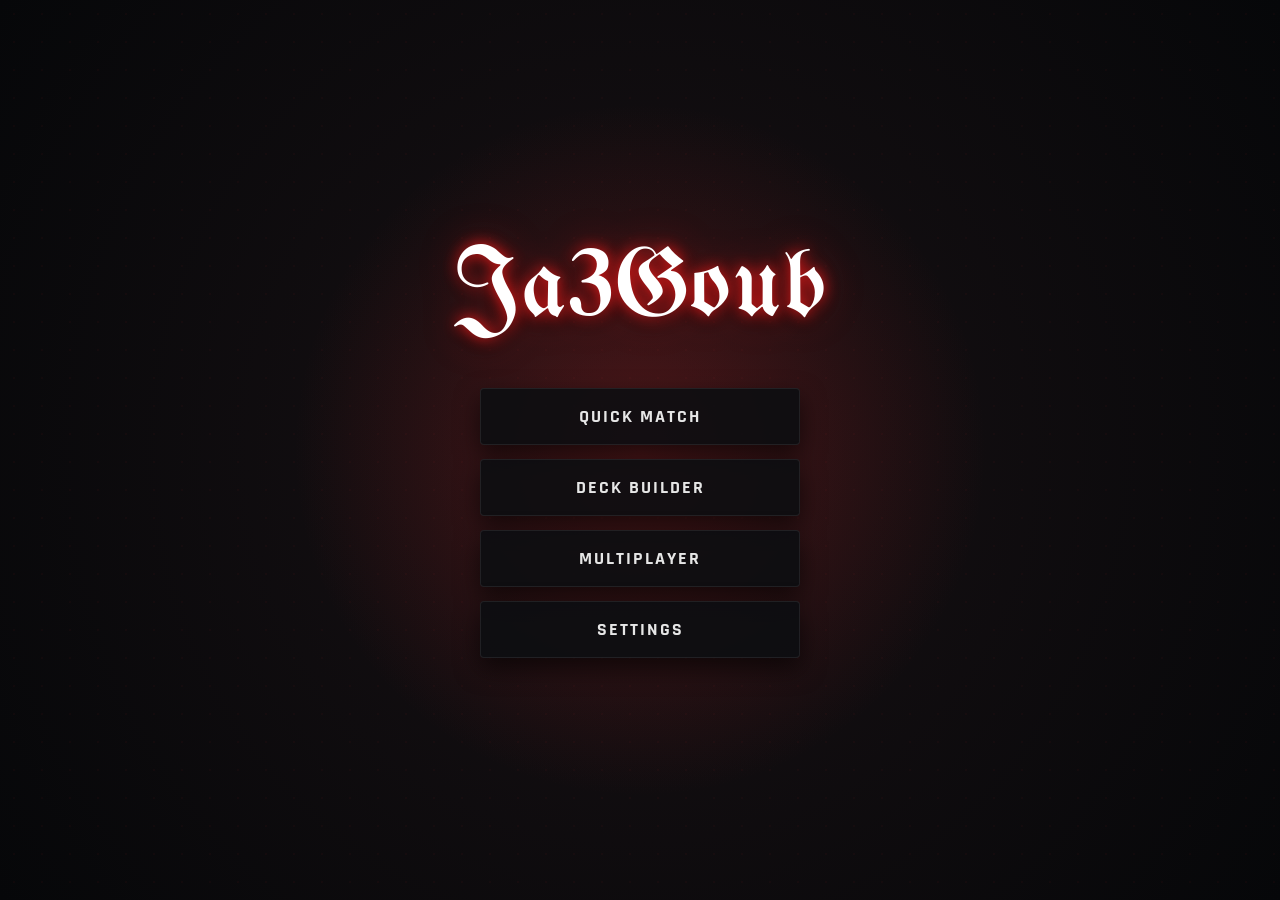
<file: index.html>
<!DOCTYPE html>
<html lang="en">
<head>
  <meta charset="UTF-8">
  <meta name="viewport" content="width=device-width, initial-scale=1.0">
  <title>Ja3Goub — Dark Gothic Edition</title>

  <!-- Google Fonts: Pirata One & UnifrakturMaguntia (Gothic Calligraphy) + Rajdhani (UI) -->
  <link rel="preconnect" href="https://fonts.googleapis.com">
  <link rel="preconnect" href="https://fonts.gstatic.com" crossorigin>
  <link href="https://fonts.googleapis.com/css2?family=Pirata+One&family=UnifrakturMaguntia&family=Rajdhani:wght@600;700&display=swap" rel="stylesheet">

  <link rel="stylesheet" href="style.css">
</head>
<body>

  <!-- Ambient Dark Red Background Lighting -->
  <div class="bg-spotlight"></div>
  <div class="bg-mesh"></div>

  <!-- Central Menu Container -->
  <div class="menu-wrap">
    <header class="game-header">
      <h1 class="game-title">Ja3Goub</h1>
      <p class="game-version">V1.0 • Dark Card Game</p>
    </header>

    <div class="menu-list">
      <button class="menu-btn" onclick="triggerAction('Match')">
        <span class="btn-line-top"></span>
        <span class="btn-line-bottom"></span>
        <span class="btn-text">Quick Match</span>
      </button>

      <button class="menu-btn" onclick="triggerAction('Decks')">
        <span class="btn-line-top"></span>
        <span class="btn-line-bottom"></span>
        <span class="btn-text">Deck Builder</span>
      </button>

      <button class="menu-btn" onclick="triggerAction('Lobby')">
        <span class="btn-line-top"></span>
        <span class="btn-line-bottom"></span>
        <span class="btn-text">Multiplayer</span>
      </button>

      <button class="menu-btn" onclick="triggerAction('Settings')">
        <span class="btn-line-top"></span>
        <span class="btn-line-bottom"></span>
        <span class="btn-text">Settings</span>
      </button>
    </div>
  </div>

  <script src="main.js"></script>
</body>
</html>
</file>
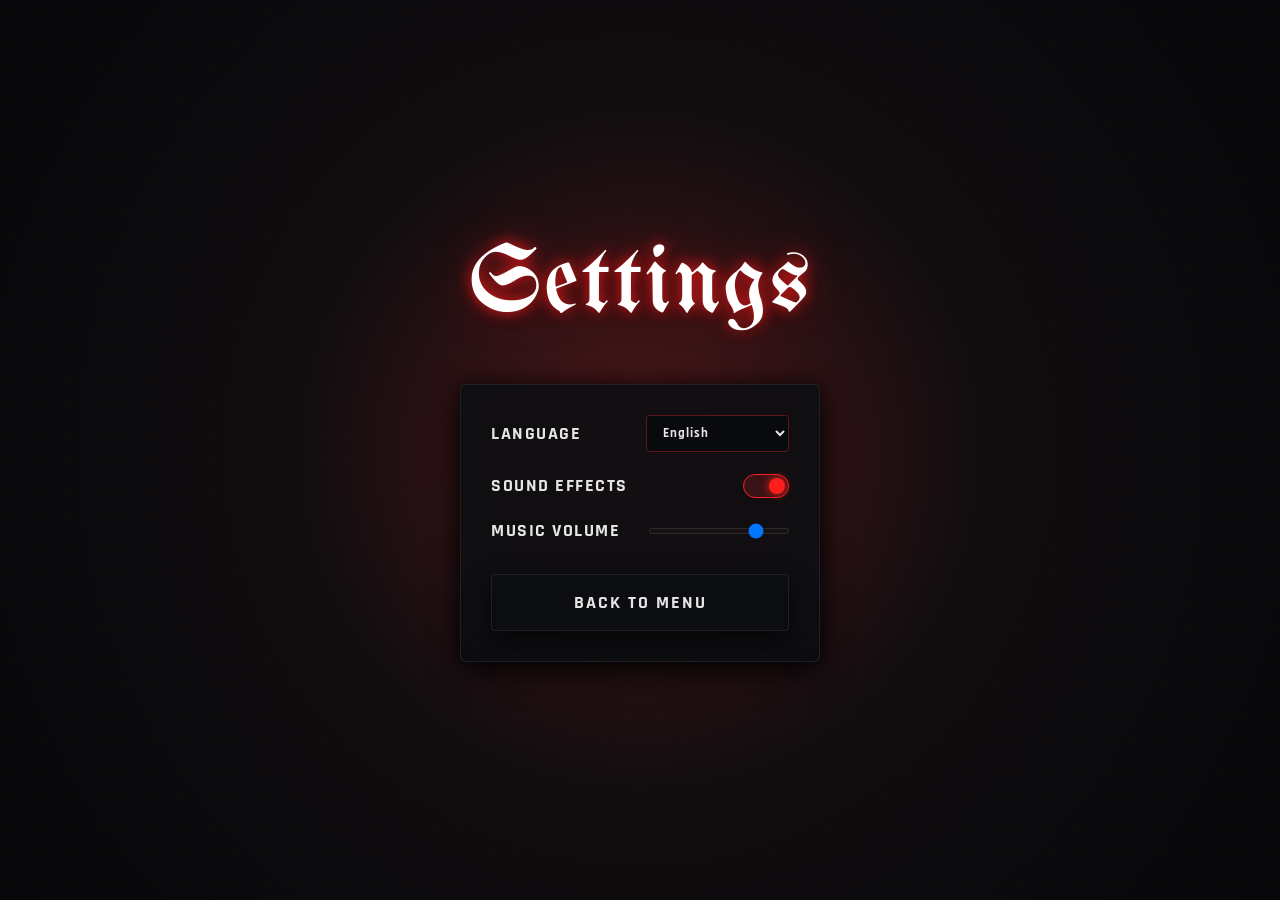
<file: settings.html>
<!DOCTYPE html>
<html lang="en">
<head>
  <meta charset="UTF-8">
  <meta name="viewport" content="width=device-width, initial-scale=1.0">
  <title>Ja3Goub — Settings</title>

  <!-- Google Fonts: Pirata One & UnifrakturMaguntia + Rajdhani -->
  <link rel="preconnect" href="https://fonts.googleapis.com">
  <link rel="preconnect" href="https://fonts.gstatic.com" crossorigin>
  <link href="https://fonts.googleapis.com/css2?family=Pirata+One&family=UnifrakturMaguntia&family=Rajdhani:wght@600;700&display=swap" rel="stylesheet">

  <link rel="stylesheet" href="style.css">
</head>
<body>

  <!-- Ambient Dark Red Background Lighting -->
  <div class="bg-spotlight"></div>
  <div class="bg-mesh"></div>

  <!-- Central Settings Container (Maintains 3D Parallax Tilt) -->
  <div class="menu-wrap">
    <header class="game-header">
      <h1 class="game-title">Settings</h1>
    </header>

    <div class="settings-container">
      
      <!-- Language Selector -->
      <div class="setting-item">
        <label for="language-select">Language</label>
        <select id="language-select" class="gothic-input">
          <option value="en">English</option>
          <option value="ar">العربية (Arabic)</option>
          <option value="fr">Français</option>
        </select>
      </div>

      <!-- Sound Effects Toggle -->
      <div class="setting-item">
        <label for="sfx-toggle">Sound Effects</label>
        <label class="toggle-switch">
          <input type="checkbox" id="sfx-toggle" checked>
          <span class="toggle-slider"></span>
        </label>
      </div>

      <!-- Music Volume Slider -->
      <div class="setting-item">
        <label for="music-volume">Music Volume</label>
        <input type="range" id="music-volume" min="0" max="100" value="80" class="gothic-slider">
      </div>

      <!-- Return Button -->
      <button class="menu-btn" onclick="triggerAction('MainMenu')">
        <span class="btn-line-top"></span>
        <span class="btn-line-bottom"></span>
        <span class="btn-text">Back to Menu</span>
      </button>

    </div>
  </div>

  <script src="main.js"></script>
</body>
</html>
</file>
<file: style.css>
/* ==========================================================
   THEME VARIABLES & FONTS
   ========================================================== */
:root {
  --bg-dark: #0a0c10;
  --menu-bg: rgba(12, 14, 18, 0.88);
  --text-main: #e6e6e6;
  --text-muted: #6b7280;
  
  /* Crimson Palette */
  --blood-red: #dc2626;
  --blood-red-bright: #ff1e1e;
  --blood-red-glow: rgba(220, 38, 38, 0.45);

  /* Transitions */
  --transition-fast: 0.15s cubic-bezier(0.4, 0, 0.2, 1);
  --transition-medium: 0.3s cubic-bezier(0.23, 1, 0.32, 1);
  --transition-slow: 0.6s cubic-bezier(0.23, 1, 0.32, 1);

  /* Reusable Effects */
  --glass-border: 1px solid rgba(255, 255, 255, 0.08);
  --panel-shadow: 0 10px 30px rgba(0, 0, 0, 0.8), 0 0 20px rgba(0, 0, 0, 0.5);
  --glow-shadow: 0 0 10px var(--blood-red-glow);
}

*, ::before, ::after {
  margin: 0;
  padding: 0;
  box-sizing: border-box;
  user-select: none;
  font-family: 'Rajdhani', sans-serif;
}

body {
  min-height: 100vh;
  background: radial-gradient(circle at center, #181114 0%, #060709 100%);
  color: var(--text-main);
  display: flex;
  justify-content: center;
  align-items: center;
  overflow: hidden;
  position: relative;
}

/* ==========================================================
   BACKGROUND EFFECTS
   ========================================================== */
.bg-spotlight {
  position: absolute;
  top: 50%;
  left: 50%;
  width: 700px;
  height: 700px;
  background: radial-gradient(circle, var(--blood-red-glow) 0%, transparent 70%);
  transform: translate(-50%, -50%);
  pointer-events: none;
  z-index: 1;
  opacity: 0.6;
}

.bg-mesh {
  position: absolute;
  inset: 0;
  background-image: radial-gradient(rgba(220, 38, 38, 0.08) 1px, transparent 1px);
  background-size: 28px 28px;
  pointer-events: none;
  z-index: 2;
  opacity: 0.5;
}

/* ==========================================================
   MENU CONTAINER & ORNATE GOTHIC TITLE
   ========================================================== */
.menu-wrap {
  position: relative;
  z-index: 10;
  display: flex;
  flex-direction: column;
  align-items: center;
  gap: 50px;
  transform-style: preserve-3d;
  transition: transform var(--transition-medium);
}

.game-header {
  text-align: center;
}

.game-title {
  font-family: 'UnifrakturMaguntia', cursive;
  font-size: 6rem;
  font-weight: 400;
  letter-spacing: 2px;
  color: #ffffff;
  text-transform: capitalize;
  text-shadow: 
    0 0 15px var(--blood-red-bright),
    0 0 40px var(--blood-red-glow),
    0 6px 20px rgba(0, 0, 0, 0.95);
  line-height: 1;
}

.game-version {
  display: none;
}

/* ==========================================================
   BUTTONS
   ========================================================== */
.menu-list {
  display: flex;
  flex-direction: column;
  gap: 14px;
  width: 320px;
}

.menu-btn {
  position: relative;
  background: var(--menu-bg);
  border: var(--glass-border);
  padding: 16px 24px;
  color: var(--text-main);
  font-size: 1.15rem;
  font-weight: 700;
  letter-spacing: 2px;
  text-transform: uppercase;
  cursor: pointer;
  border-radius: 4px;
  overflow: hidden;
  backdrop-filter: blur(10px);
  transition: border-color var(--transition-medium), color var(--transition-medium), box-shadow var(--transition-medium), transform var(--transition-fast);
  box-shadow: 0 10px 25px rgba(0, 0, 0, 0.6);
}

.btn-text {
  position: relative;
  z-index: 5;
  display: block;
  transition: transform var(--transition-medium);
}

/* Red Line Edge Accents */
.btn-line-top, 
.btn-line-bottom {
  position: absolute;
  left: 50%;
  width: 0%;
  height: 2px;
  background: var(--blood-red-bright);
  transition: width var(--transition-slow), left var(--transition-slow);
  box-shadow: 0 0 12px var(--blood-red-bright);
}

.btn-line-top { top: 0; }
.btn-line-bottom { bottom: 0; }

/* Button States */
.menu-btn:hover {
  border-color: var(--blood-red-bright);
  color: #fff;
  box-shadow: 0 10px 30px rgba(0, 0, 0, 0.8), 0 0 20px var(--blood-red-glow);
  transition: all var(--transition-fast);
}

.menu-btn:hover .btn-line-top, 
.menu-btn:hover .btn-line-bottom {
  width: 100%;
  left: 0;
  transition: width var(--transition-medium), left var(--transition-medium);
}

.menu-btn:hover .btn-text {
  transform: scale(1.04);
}

.menu-btn:active {
  transform: translateY(2px) scale(0.98);
  border-color: var(--blood-red-bright);
  box-shadow: 0 2px 8px rgba(0, 0, 0, 0.9), 0 0 12px var(--blood-red-glow);
}

/* ==========================================================
   SETTINGS PANEL & CONTROLS
   ========================================================== */
.settings-container {
  display: flex;
  flex-direction: column;
  gap: 22px;
  width: 360px;
  background: var(--menu-bg);
  padding: 30px;
  border-radius: 6px;
  border: var(--glass-border);
  box-shadow: var(--panel-shadow);
  backdrop-filter: blur(10px);
}

.settings-container .menu-btn {
  margin-top: 10px;
  width: 100%;
}

.setting-item {
  display: flex;
  justify-content: space-between;
  align-items: center;
  font-size: 1.1rem;
  font-weight: 700;
  letter-spacing: 1.5px;
  text-transform: uppercase;
  color: var(--text-main);
}

/* Custom Dropdown */
.gothic-input {
  background: #080a0d;
  color: var(--text-main);
  border: 1px solid rgba(220, 38, 38, 0.4);
  padding: 8px 12px;
  border-radius: 4px;
  outline: none;
  font-weight: 700;
  letter-spacing: 1px;
  cursor: pointer;
  transition: border-color var(--transition-fast), box-shadow var(--transition-fast);
}

.gothic-input:hover,
.gothic-input:focus {
  border-color: var(--blood-red-bright);
  box-shadow: var(--glow-shadow);
}

/* Custom Slider */
.gothic-slider {
  appearance: none;
  width: 140px;
  height: 6px;
  background: #181114;
  border-radius: 3px;
  outline: none;
  border: 1px solid rgba(255, 255, 255, 0.1);
}

.gothic-slider::-webkit-slider-thumb,
.gothic-slider::-moz-range-thumb {
  appearance: none;
  width: 16px;
  height: 16px;
  border: none;
  border-radius: 50%;
  background: var(--blood-red-bright);
  cursor: pointer;
  box-shadow: 0 0 8px var(--blood-red-bright);
  transition: transform var(--transition-fast);
}

.gothic-slider::-webkit-slider-thumb:hover,
.gothic-slider::-moz-range-thumb:hover {
  transform: scale(1.2);
}

/* Toggle Switch */
.toggle-switch {
  position: relative;
  display: inline-block;
  width: 46px;
  height: 24px;
}

.toggle-switch input {
  opacity: 0;
  width: 0;
  height: 0;
}

.toggle-slider {
  position: absolute;
  cursor: pointer;
  inset: 0;
  background-color: #181114;
  border: 1px solid rgba(255, 255, 255, 0.1);
  transition: background-color var(--transition-medium), border-color var(--transition-medium);
  border-radius: 24px;
}

.toggle-slider::before {
  position: absolute;
  content: "";
  height: 16px;
  width: 16px;
  left: 3px;
  bottom: 3px;
  background-color: var(--text-muted);
  transition: transform var(--transition-medium), background-color var(--transition-medium), box-shadow var(--transition-medium);
  border-radius: 50%;
}

input:checked + .toggle-slider {
  background-color: rgba(220, 38, 38, 0.2);
  border-color: var(--blood-red-bright);
}

input:checked + .toggle-slider::before {
  transform: translateX(22px);
  background-color: var(--blood-red-bright);
  box-shadow: 0 0 8px var(--blood-red-bright);
}
</file>
